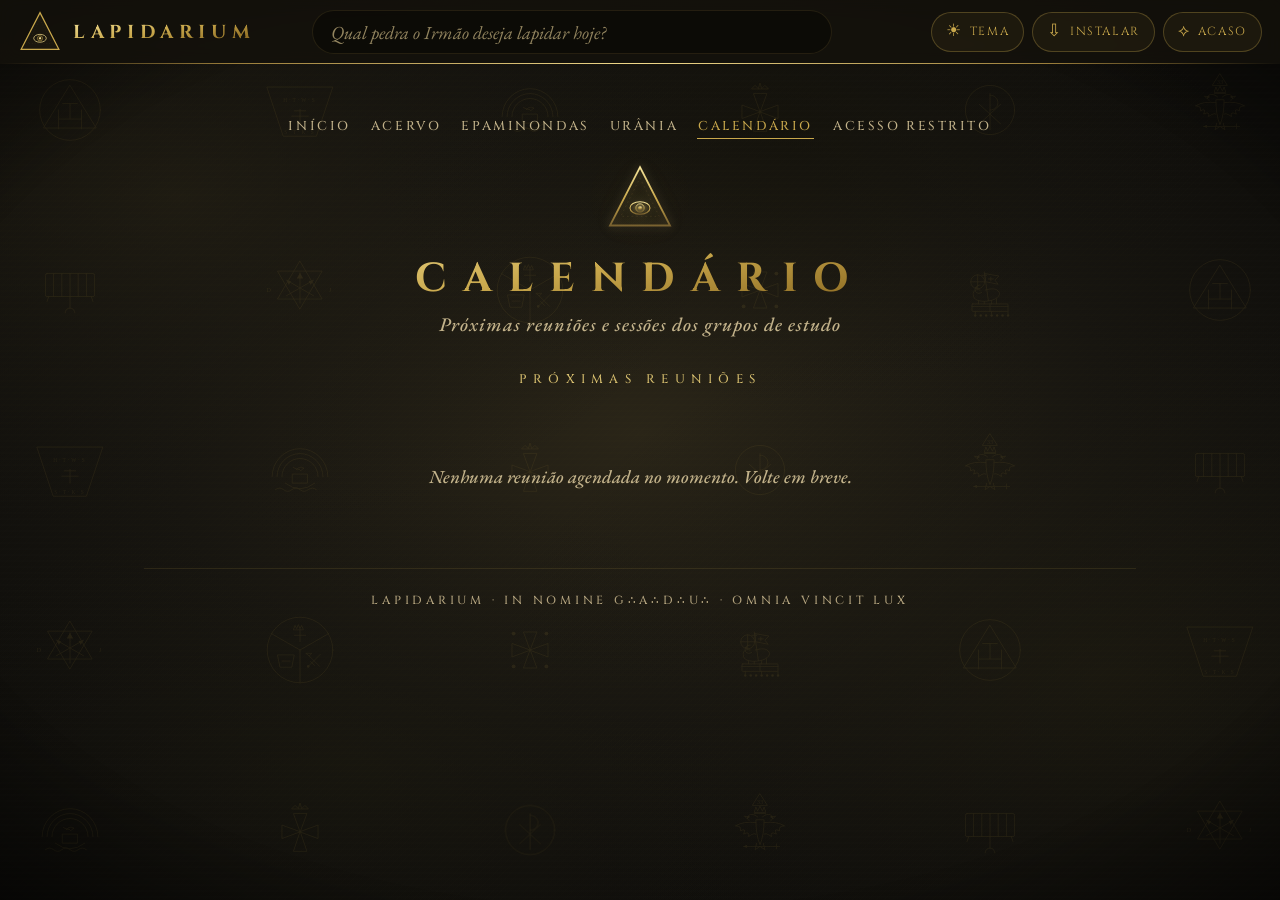
<file: calendar.html>
<!DOCTYPE html>
<html lang="pt-BR">
<head>
<meta charset="UTF-8">
<meta name="viewport" content="width=device-width, initial-scale=1.0">
<title>Calendário — Lapidarium</title>
<meta name="description" content="Próximas reuniões e sessões dos grupos de estudo do Lapidarium.">
<link rel="icon" href="data:image/svg+xml,<svg xmlns='http://www.w3.org/2000/svg' viewBox='0 0 84 84'><polygon points='42,8 78,74 6,74' fill='none' stroke='%23c9a84c' stroke-width='4'/><ellipse cx='42' cy='54' rx='12' ry='8' fill='none' stroke='%23c9a84c' stroke-width='2.5'/><circle cx='42' cy='54' r='3' fill='%23c9a84c'/></svg>">
<link rel="manifest" href="manifest.json">
<meta name="theme-color" content="#171510">
<meta property="og:title" content="Calendário — Lapidarium">
<meta property="og:description" content="Próximas reuniões e sessões dos grupos de estudo do Lapidarium.">
<meta property="og:type" content="website">
<meta property="og:url" content="https://viaveritasvita.github.io/lapidarium/calendar.html">
<meta property="og:image" content="https://viaveritasvita.github.io/lapidarium/og-image.png?v=2">
<meta property="og:image:width" content="1200">
<meta property="og:image:height" content="630">
<meta name="twitter:card" content="summary_large_image">
<meta name="twitter:title" content="Calendário — Lapidarium">
<meta name="twitter:description" content="Próximas reuniões e sessões dos grupos de estudo do Lapidarium.">
<meta name="twitter:image" content="https://viaveritasvita.github.io/lapidarium/og-image.png?v=2">
<link rel="apple-touch-icon" href="icon-192.png">
<link rel="stylesheet" href="lapidarium.css">
<link rel="stylesheet" href="app.css">
<style>
  .cal-list{display:flex;flex-direction:column;gap:10px;max-width:740px;margin:0 auto 42px}
  .cal-item{display:flex;align-items:center;gap:16px;border:1px solid var(--border);padding:14px 18px;background:var(--panel);transition:border-color .3s}
  .cal-item:hover{border-color:var(--border-h)}
  .cal-date{text-align:center;min-width:52px;border-right:1px solid var(--border);padding-right:15px}
  .cal-day{font-family:'Cinzel',serif;font-size:1.6rem;font-weight:700;color:var(--gold);line-height:1;display:block}
  .cal-month{font-family:'Cinzel',serif;font-size:.62rem;letter-spacing:.2em;color:var(--text-d);text-transform:uppercase;display:block;margin-top:3px}
  .cal-info{flex:1}
  .cal-evt{font-family:'Cinzel',serif;font-size:.95rem;color:var(--text);letter-spacing:.03em;margin-bottom:2px}
  .cal-sub{font-size:.9rem;color:var(--text-d);font-style:italic}
  .cal-tag{font-family:'Cinzel',serif;font-size:.6rem;letter-spacing:.12em;padding:3px 8px;border:1px solid;text-transform:uppercase;white-space:nowrap}
  .t-ep{border-color:rgba(184,115,51,.4);color:var(--copper-l)}
  .t-ur{border-color:rgba(74,127,168,.4);color:var(--blue-l)}
  .cal-acts{display:flex;flex-direction:column;gap:6px}
  .cal-btn{font-family:'Cinzel',serif;font-size:.6rem;letter-spacing:.1em;text-transform:uppercase;text-decoration:none;padding:7px 12px;border:1px solid var(--border-h);color:var(--gold);white-space:nowrap;transition:.25s;text-align:center}
  .cal-btn:hover{border-color:var(--gold);background:rgba(201,168,76,.1)}
  @media(max-width:520px){.cal-item{flex-wrap:wrap}.cal-info{flex-basis:60%}}
</style>
</head>
<body>
<!-- ══ BARRA SUPERIOR (global, sticky — mesma em todas as páginas) ══ -->
<div class="topbar" id="lapiTopbar"></div><!-- montada pelo ui.js (fonte única) -->
<script src="fundo.js"></script>
<div class="wrap">
<header>
  <nav class="topnav"><a href="index.html">Início</a><a href="buscar.html">Acervo</a><a href="epaminondas.html">Epaminondas</a><a href="urania.html">Urânia</a><a href="calendar.html" class="atual">Calendário</a><a href="publicar.html">Acesso Restrito</a></nav>
  <div class="delta-wrap" id="deltaWrap">
    <div class="delta-halo"></div>
    <svg class="delta-rays" viewBox="0 0 120 120" style="position:absolute;inset:-18px;width:calc(100% + 36px);height:calc(100% + 36px)">
      <g transform="translate(60,60)" stroke="rgba(240,217,138,0.35)" stroke-width="0.8">
        <line x1="0" y1="-52" x2="0" y2="-44"/><line x1="0" y1="44" x2="0" y2="52"/><line x1="-52" y1="0" x2="-44" y2="0"/><line x1="44" y1="0" x2="52" y2="0"/>
        <line x1="-37" y1="-37" x2="-31" y2="-31"/><line x1="31" y1="-31" x2="37" y2="-37"/><line x1="-37" y1="37" x2="-31" y2="31"/><line x1="31" y1="31" x2="37" y2="37"/>
      </g>
    </svg>
    <div class="delta-svg-wrap">
      <svg viewBox="0 0 84 84" fill="none" style="width:100%;height:100%">
        <defs>
          <linearGradient id="dg" x1="0" y1="0" x2="0" y2="1"><stop offset="0%" stop-color="#f5e49a"/><stop offset="55%" stop-color="#c9a84c"/><stop offset="100%" stop-color="#7a6230"/></linearGradient>
          <radialGradient id="eyeRg" cx="50%" cy="50%" r="50%"><stop offset="0%" stop-color="rgba(240,217,138,0.28)"/><stop offset="100%" stop-color="rgba(201,168,76,0)"/></radialGradient>
        </defs>
        <polygon points="42,5 78,75 6,75" stroke="url(#dg)" stroke-width="2.2" fill="rgba(201,168,76,0.035)"/>
        <polygon points="42,18 65,64 19,64" stroke="#c9a84c" stroke-width=".5" stroke-dasharray="2,3.5" fill="none" opacity=".25"/>
        <ellipse id="eyeGlow" cx="42" cy="54" rx="13" ry="8.5" fill="url(#eyeRg)"/>
        <ellipse id="eyeOutline" cx="42" cy="54" rx="12" ry="7.5" stroke="url(#dg)" stroke-width="1.3" fill="none"/>
        <circle id="iris" cx="42" cy="54" r="5" fill="rgba(201,168,76,0.1)" stroke="url(#dg)" stroke-width="1"/>
        <circle id="pupil" cx="42" cy="54" r="2.2" fill="url(#dg)" opacity=".92"/>
        <circle id="spec" cx="43.2" cy="52.8" r=".7" fill="rgba(255,248,220,0.8)"/>
      </svg>
    </div>
  </div>
  <h1 class="site-name" style="font-size:clamp(1.4rem,4vw,2.2rem);letter-spacing:.4em">CALENDÁRIO</h1>
  <p class="page-tagline">Próximas reuniões e sessões dos grupos de estudo</p>
</header>
<p class="sec-label">Próximas Reuniões</p>
<main id="lista"><p class="vazio">Carregando o calendário…</p></main>
<footer><p>Lapidarium · In Nomine G∴A∴D∴U∴ · Omnia Vincit Lux</p></footer>
</div>
<script src="config.js"></script>
<script src="ui.js"></script>
<script src="app.js"></script>
<script>
(async () => {
  const lista = document.getElementById('lista');
  const MES=['Jan','Fev','Mar','Abr','Mai','Jun','Jul','Ago','Set','Out','Nov','Dez'];
  const pad=n=>String(n).padStart(2,'0');
  let evts = await lapiFetch('reuniao','&futuras=1');
  if (!evts || !evts.length){ lista.innerHTML = "<p class='vazio'>Nenhuma reunião agendada no momento. Volte em breve.</p>"; return; }
  evts = evts.map(e=>({data:lapiData(e.data),hora:lapiHora(e.hora)||'20:00',grupo:e.grupo||'',tema:e.tema||'Sessão',descricao:e.descricao||'',link:e.link||''}))
    .sort((a,b)=>a.data.localeCompare(b.data));
  lista.innerHTML = '<div class="cal-list">' + evts.map(e=>{
    const pp=e.data.split('-'), Y=pp[0],M=pp[1],D=pp[2]; const hh=e.hora.split(':'),h=hh[0],mi=hh[1];
    const iniS=`${Y}${M}${D}T${pad(h)}${pad(mi)}00`;
    const fim=new Date(Date.UTC(+Y,+M-1,+D,+h,+mi)); fim.setUTCMinutes(fim.getUTCMinutes()+90);
    const fimS=`${fim.getUTCFullYear()}${pad(fim.getUTCMonth()+1)}${pad(fim.getUTCDate())}T${pad(fim.getUTCHours())}${pad(fim.getUTCMinutes())}00`;
    const gcal=`https://calendar.google.com/calendar/render?action=TEMPLATE&text=${encodeURIComponent(e.grupo+' — '+e.tema)}&dates=${iniS}/${fimS}&details=${encodeURIComponent((e.descricao||'')+'\n\nLapidarium')}&ctz=America/Boa_Vista`;
    const tag=(e.grupo||'').toLowerCase().indexOf('pamin')>=0?'t-ep':'t-ur';
    const tl=(e.grupo||'').replace('Grupo de Estudos ','').replace('EpaminondasOnline','Epaminondas');
    return `<div class="cal-item">
      <div class="cal-date"><span class="cal-day">${D}</span><span class="cal-month">${MES[(+M)-1]}</span></div>
      <div class="cal-info"><p class="cal-evt">${e.grupo}</p><p class="cal-sub">${e.tema} · ${e.hora}</p></div>
      <span class="cal-tag ${tag}">${tl}</span>
      <div class="cal-acts"><a class="cal-btn" href="${gcal}" target="_blank">+ Agenda</a>${e.link?`<a class="cal-btn" href="${e.link}" target="_blank">Assistir</a>`:''}</div>
    </div>`;
  }).join('') + '</div>';
})();
</script>
</body>
</html>
</file>
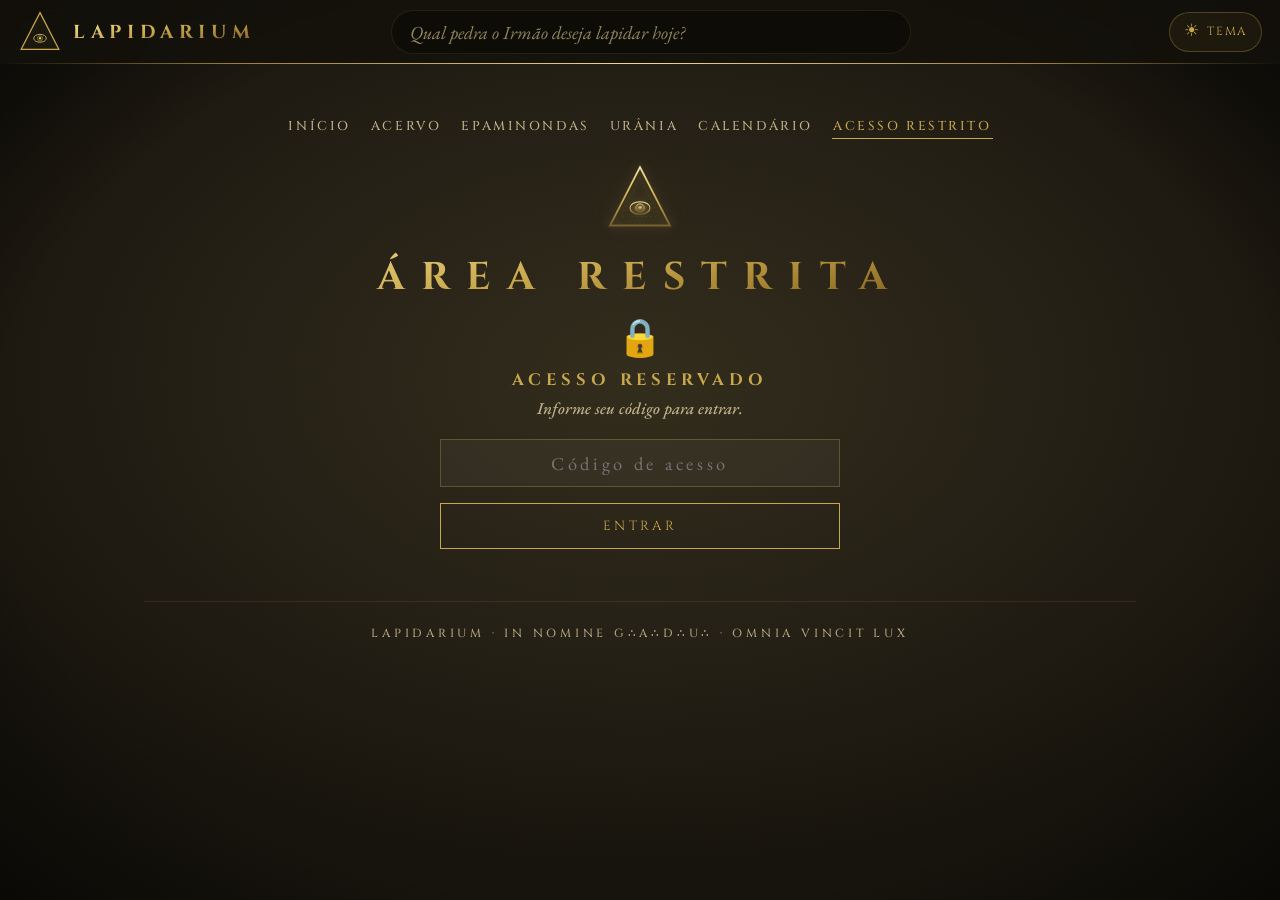
<file: publicar.html>
<!DOCTYPE html>
<html lang="pt-BR">
<head>
<meta charset="UTF-8">
<meta name="viewport" content="width=device-width, initial-scale=1.0">
<title>Área Restrita — Lapidarium</title>
<meta name="robots" content="noindex, nofollow">
<link rel="icon" href="data:image/svg+xml,<svg xmlns='http://www.w3.org/2000/svg' viewBox='0 0 84 84'><polygon points='42,8 78,74 6,74' fill='none' stroke='%23c9a84c' stroke-width='4'/><ellipse cx='42' cy='54' rx='12' ry='8' fill='none' stroke='%23c9a84c' stroke-width='2.5'/><circle cx='42' cy='54' r='3' fill='%23c9a84c'/></svg>">
<link rel="manifest" href="manifest.json">
<meta name="theme-color" content="#171510">
<meta property="og:title" content="Área Restrita — Lapidarium">
<meta property="og:description" content="Painel de cadastro do acervo — acesso restrito.">
<meta property="og:type" content="website">
<meta property="og:url" content="https://viaveritasvita.github.io/lapidarium/publicar.html">
<meta property="og:image" content="https://viaveritasvita.github.io/lapidarium/og-image.png?v=2">
<meta property="og:image:width" content="1200">
<meta property="og:image:height" content="630">
<meta name="twitter:card" content="summary_large_image">
<meta name="twitter:title" content="Área Restrita — Lapidarium">
<meta name="twitter:description" content="Painel de cadastro do acervo — acesso restrito.">
<meta name="twitter:image" content="https://viaveritasvita.github.io/lapidarium/og-image.png?v=2">
<link rel="apple-touch-icon" href="icon-192.png">
<link rel="stylesheet" href="lapidarium.css">
<link rel="stylesheet" href="app.css">
<style>
  .pmode{display:flex;gap:8px;justify-content:center;margin:14px 0}
  .pm{font-family:'Cinzel',serif;font-size:.62rem;letter-spacing:.16em;text-transform:uppercase;color:var(--text-d);background:transparent;border:1px solid var(--border);padding:8px 18px;cursor:pointer;transition:all .25s}
  .pm:hover{color:var(--text);border-color:var(--border-h)}
  .pm.ativa{color:var(--s1);background:var(--gold);border-color:var(--gold);font-weight:600}
  form{max-width:640px;margin:6px auto 0}
  label{display:block;margin:15px 0 5px;color:var(--gold);font-size:.62rem;letter-spacing:.14em;font-family:'Cinzel',serif;text-transform:uppercase}
  input,textarea,select{width:100%;padding:11px 14px;font-size:1rem;font-family:'EB Garamond',serif;background:rgba(255,255,255,.04);border:1px solid var(--border);color:var(--text);outline:none;transition:border-color .3s}
  input:focus,textarea:focus,select:focus{border-color:var(--border-h)}
  textarea{min-height:84px;resize:vertical}
  .linha{display:grid;grid-template-columns:1fr 1fr;gap:14px}
  @media(max-width:560px){.linha{grid-template-columns:1fr}}
  .previa{display:none;margin-top:12px;border:1px solid var(--border);overflow:hidden}
  .previa img{width:100%;display:block;filter:brightness(.85)}
  .nota{color:var(--text-d);font-size:.82rem;margin-top:4px;font-style:italic}
  button[type=submit]{margin-top:26px;width:100%;padding:14px;font-size:.8rem;letter-spacing:.25em;font-family:'Cinzel',serif;background:transparent;border:1px solid var(--gold);color:var(--gold);cursor:pointer;transition:.25s;text-transform:uppercase}
  button[type=submit]:hover{background:var(--gold);color:var(--s1)}
  button[disabled]{opacity:.4;cursor:wait}
  #aviso{margin-top:18px;padding:14px 16px;display:none;font-size:1rem;border:1px solid}
  #aviso.ok{display:block;border-color:#7ba05b;color:#9ec27a;background:rgba(123,160,91,.08)}
  #aviso.erro{display:block;border-color:#c86b4b;color:#d68a6a;background:rgba(200,107,75,.08)}
  .acoes{display:flex;flex-wrap:wrap;gap:10px;margin-top:14px}
  .acao{font-family:'Cinzel',serif;font-size:.6rem;letter-spacing:.12em;text-transform:uppercase;text-decoration:none;padding:9px 16px;border:1px solid var(--border-h);color:var(--gold);cursor:pointer;background:transparent;transition:.25s}
  .acao:hover{background:rgba(201,168,76,.12);border-color:var(--gold)}
  .oculto{display:none}
  /* portão de acesso */
  #gate{max-width:400px;margin:10px auto 0;text-align:center}
  #gate .cadeado{font-size:2rem;color:var(--gold-d);margin-bottom:8px}
  #gate h2{font-family:'Cinzel',serif;font-size:.9rem;letter-spacing:.3em;color:var(--gold);text-transform:uppercase;margin-bottom:6px}
  #gate p{color:var(--text-d);font-style:italic;font-size:.9rem;margin-bottom:20px}
  #gate input{text-align:center;letter-spacing:.2em}
  #gate button{margin-top:16px;width:100%;padding:13px;font-size:.72rem;letter-spacing:.25em;font-family:'Cinzel',serif;background:transparent;border:1px solid var(--gold);color:var(--gold);cursor:pointer;transition:.25s;text-transform:uppercase}
  #gate button:hover{background:var(--gold);color:var(--s1)}
  #gate-erro{color:#d68a6a;font-size:.85rem;margin-top:10px;min-height:18px}
</style>
</head>
<body>
<!-- ══ BARRA SUPERIOR (versão mínima do painel) ══ -->
<div class="topbar" id="lapiTopbar" data-enxuto="1"></div><!-- montada pelo ui.js (fonte única) -->
<div class="wrap">
<header>
  <nav class="topnav"><a href="index.html">Início</a><a href="buscar.html">Acervo</a><a href="epaminondas.html">Epaminondas</a><a href="urania.html">Urânia</a><a href="calendar.html">Calendário</a><a href="publicar.html" class="atual">Acesso Restrito</a></nav>
  <div class="delta-wrap" id="deltaWrap">
    <div class="delta-halo"></div>
    <svg class="delta-rays" viewBox="0 0 120 120" style="position:absolute;inset:-18px;width:calc(100% + 36px);height:calc(100% + 36px)">
      <g transform="translate(60,60)" stroke="rgba(240,217,138,0.35)" stroke-width="0.8">
        <line x1="0" y1="-52" x2="0" y2="-44"/><line x1="0" y1="44" x2="0" y2="52"/><line x1="-52" y1="0" x2="-44" y2="0"/><line x1="44" y1="0" x2="52" y2="0"/>
        <line x1="-37" y1="-37" x2="-31" y2="-31"/><line x1="31" y1="-31" x2="37" y2="-37"/><line x1="-37" y1="37" x2="-31" y2="31"/><line x1="31" y1="31" x2="37" y2="37"/>
      </g>
    </svg>
    <div class="delta-svg-wrap">
      <svg viewBox="0 0 84 84" fill="none" style="width:100%;height:100%">
        <defs>
          <linearGradient id="dg" x1="0" y1="0" x2="0" y2="1"><stop offset="0%" stop-color="#f5e49a"/><stop offset="55%" stop-color="#c9a84c"/><stop offset="100%" stop-color="#7a6230"/></linearGradient>
          <radialGradient id="eyeRg" cx="50%" cy="50%" r="50%"><stop offset="0%" stop-color="rgba(240,217,138,0.28)"/><stop offset="100%" stop-color="rgba(201,168,76,0)"/></radialGradient>
        </defs>
        <polygon points="42,5 78,75 6,75" stroke="url(#dg)" stroke-width="2.2" fill="rgba(201,168,76,0.035)"/>
        <polygon points="42,18 65,64 19,64" stroke="#c9a84c" stroke-width=".5" stroke-dasharray="2,3.5" fill="none" opacity=".25"/>
        <ellipse id="eyeGlow" cx="42" cy="54" rx="13" ry="8.5" fill="url(#eyeRg)"/>
        <ellipse id="eyeOutline" cx="42" cy="54" rx="12" ry="7.5" stroke="url(#dg)" stroke-width="1.3" fill="none"/>
        <circle id="iris" cx="42" cy="54" r="5" fill="rgba(201,168,76,0.1)" stroke="url(#dg)" stroke-width="1"/>
        <circle id="pupil" cx="42" cy="54" r="2.2" fill="url(#dg)" opacity=".92"/>
        <circle id="spec" cx="43.2" cy="52.8" r=".7" fill="rgba(255,248,220,0.8)"/>
      </svg>
    </div>
  </div>
  <h1 class="site-name" style="font-size:clamp(1.4rem,4vw,2.1rem);letter-spacing:.42em">ÁREA RESTRITA</h1>
</header>

<!-- ===== PORTÃO DE ACESSO ===== -->
<div id="gate">
  <div class="cadeado">&#128274;</div>
  <h2>Acesso reservado</h2>
  <p>Informe seu código para entrar.</p>
  <input id="codigo-acesso" type="password" autocomplete="off" placeholder="Código de acesso" autofocus>
  <button type="button" id="btn-entrar">Entrar</button>
  <div id="gate-erro"></div>
</div>

<!-- ===== PAINEL (revelado após o portão) ===== -->
<div id="painel" class="oculto">
<div class="pmode">
  <button class="pm ativa" data-m="video">Publicar Vídeo</button>
  <button class="pm" data-m="reuniao">Próxima Reunião</button>
  <button class="pm" data-m="editar">Editar Vídeo</button>
</div>
<form id="formulario">
  <div id="bloco-video">
    <label>Link (YouTube)</label>
    <input id="url" type="url" placeholder="https://www.youtube.com/watch?v=...">
    <div class="previa" id="previa"><img id="previa-img" alt=""></div>
    <div id="sugestao" class="oculto" style="margin-top:10px;border:1px solid var(--border-h);padding:11px 13px;font-size:.92rem;background:rgba(201,168,76,.04)"></div>
    <label>Título</label>
    <input id="titulo" placeholder="Título do trabalho">
    <label>Descrição</label>
    <textarea id="descricao" placeholder="Do que trata? Quanto mais rica a descrição, melhor a busca encontra."></textarea>
    <p class="nota">Cite o tema central, símbolos e a que grau/rito se refere.</p>
    <div class="linha">
      <div><label>Palestrante / Autor</label><input id="autor" placeholder="Ir∴ Nome"></div>
      <div><label>Data da apresentação</label><input id="data" type="date"></div>
    </div>
    <div class="linha">
      <div><label>Grupo</label>
        <select id="origem">
          <option value="EpaminondasOnline">EpaminondasOnline</option>
          <option value="Grupo de Estudos Urânia">Grupo de Estudos Urânia</option>
          <option value="outro">Outro…</option>
        </select>
        <input id="origem-outro" class="oculto" style="margin-top:8px" placeholder="Nome do grupo">
      </div>
      <div><label>Rito (opcional)</label><input id="rito" placeholder="REAA, Emulação…"></div>
    </div>
    <div class="linha">
      <div><label>Grau / Ordem (opcional)</label><input id="grau" placeholder="Aprendiz, Arco Real…"></div>
      <div><label>Tags</label><input id="tags" placeholder="simbolismo; história; hiram"></div>
    </div>
    <label>Perguntas de aprofundamento (opcional)</label>
    <textarea id="perguntas" placeholder="3 a 5 perguntas que este trabalho responde ou provoca."></textarea>
    <label>Materiais (opcional)</label>
    <p class="nota">Preâmbulo, apresentação, anexos. <b>Escolha o arquivo</b> que ele sobe sozinho para o Drive e fica ligado ao vídeo — não precisa configurar nada. (Ou cole um link, se preferir.)</p>
    <div id="materiais"></div>
    <button type="button" class="acao" style="margin-top:8px" onclick="addMaterial()">+ Adicionar material</button>
  </div>
  <div id="bloco-reuniao" class="oculto">
    <div class="linha">
      <div><label>Grupo</label>
        <select id="r-grupo">
          <option value="EpaminondasOnline">EpaminondasOnline</option>
          <option value="Grupo de Estudos Urânia">Grupo de Estudos Urânia</option>
        </select>
      </div>
      <div><label>Data</label><input id="r-data" type="date"></div>
    </div>
    <div class="linha">
      <div><label>Hora</label><input id="r-hora" type="time" value="20:00"></div>
      <div><label>Link (opcional)</label><input id="r-link" type="url" placeholder="YouTube ao vivo / Meet"></div>
    </div>
    <label>Tema da reunião</label>
    <input id="r-tema" placeholder="Ex: A Corda de 81 Nós — Ir∴ Sérgio">
    <label>Descrição (opcional)</label>
    <textarea id="r-descricao" placeholder="Detalhes da sessão."></textarea>
    <p class="nota">A próxima reunião cadastrada aqui alimenta a agenda da home. Para corrigir, cadastre de novo com a data certa.</p>
  </div>
  <div id="bloco-editar" class="oculto">
    <label>Buscar vídeo para editar</label>
    <input id="edit-busca" type="search" placeholder="Título ou palestrante…" autocomplete="off" oninput="renderListaEdicao()">
    <div id="edit-lista" style="margin-top:10px;max-height:300px;overflow:auto"></div>
  </div>
  <button type="submit" id="botao">LANÇAR NO ACERVO</button>
  <div id="aviso"></div>
  <div class="acoes" id="acoes"></div>
</form>
</div>

<footer><p>Lapidarium · In Nomine G∴A∴D∴U∴ · Omnia Vincit Lux</p></footer>
</div>

<script src="config.js"></script>
<script src="ui.js"></script>
<script src="app.js"></script>
<script>
const CONFIG = window.LAPIDARIUM_CONFIG || { API_URL: "COLE_AQUI_A_URL_DO_APPS_SCRIPT", SITE_URL: "https://viaveritasvita.github.io/lapidarium/" };
const $ = (id) => document.getElementById(id);
let modo = "video";
let codigoAtivo = "";
let editandoId = null, _videosEdit = [];

// ===== PORTÃO =====
function entrar(){
  const c = $("codigo-acesso").value.trim();
  if (!c){ $("gate-erro").textContent = "Digite seu código."; return; }
  codigoAtivo = c;
  try { localStorage.setItem("lapidarium_codigo", c); } catch(e){}
  $("gate").classList.add("oculto");
  $("painel").classList.remove("oculto");
}
$("btn-entrar").addEventListener("click", entrar);
$("codigo-acesso").addEventListener("keydown", e => { if (e.key === "Enter") entrar(); });
try { $("codigo-acesso").value = localStorage.getItem("lapidarium_codigo") || ""; } catch(e){}
try { if($("data") && !$("data").value) $("data").value = new Date().toISOString().slice(0,10); } catch(e){}

// ===== MODO =====
document.querySelectorAll(".pm").forEach(b => b.onclick = () => {
  document.querySelectorAll(".pm").forEach(x=>x.classList.remove("ativa"));
  b.classList.add("ativa"); modo = b.dataset.m; editandoId = null;
  $("bloco-editar").classList.toggle("oculto", modo!=="editar");
  $("bloco-video").classList.toggle("oculto", modo!=="video");
  $("bloco-reuniao").classList.toggle("oculto", modo!=="reuniao");
  $("botao").style.display = (modo==="editar") ? "none" : "block";
  $("botao").textContent = modo==="video" ? "LANÇAR NO ACERVO" : (modo==="reuniao" ? "SALVAR PRÓXIMA REUNIÃO" : "SALVAR ALTERAÇÕES");
  $("aviso").className=""; $("acoes").innerHTML="";
  if(modo==="editar") carregarListaEdicao();
});

async function carregarListaEdicao(){
  $("edit-lista").innerHTML='<p class="nota">Carregando acervo…</p>';
  _videosEdit = await lapiFetch("video") || [];
  renderListaEdicao();
}
function renderListaEdicao(){
  const q=($("edit-busca").value||"").toLowerCase();
  const arr=_videosEdit.filter(v=> (((v.titulo||"")+" "+(v.autor||v.palestrante||"")).toLowerCase().indexOf(q)>=0))
    .sort((a,b)=>(""+(b.data||"")).localeCompare(""+(a.data||""))).slice(0,50);
  $("edit-lista").innerHTML = arr.length ? arr.map(v=>
    '<div class="edit-item" onclick="selecionarEdicao(\''+(v.id||"")+'\')" style="padding:9px 11px;border:1px solid var(--border);margin-bottom:6px;cursor:pointer">'
    +'<b style="color:var(--text)">'+(v.titulo||"(sem título)")+'</b><br><span style="color:var(--text-d);font-size:.85rem">'+[(v.origem||"").replace("Grupo de Estudos ",""),v.autor||v.palestrante||"",lapiData(v.data)].filter(Boolean).join(" · ")+'</span></div>'
  ).join("") : '<p class="nota">Nenhum vídeo encontrado.</p>';
}
function selecionarEdicao(id){
  const v=_videosEdit.find(x=>(x.id||"")===id); if(!v) return;
  editandoId=id;
  $("url").value=v.url||""; $("titulo").value=v.titulo||""; $("descricao").value=v.descricao||"";
  $("autor").value=v.autor||v.palestrante||""; $("data").value=lapiData(v.data)||"";
  const og=v.origem||""; if(og==="EpaminondasOnline"||og==="Grupo de Estudos Urânia") $("origem").value=og;
  $("rito").value=v.rito||""; $("grau").value=v.grau||"";
  $("tags").value=Array.isArray(v.tags)?v.tags.join("; "):(v.tags||"");
  $("perguntas").value=v.perguntas_aprofundamento||"";
  $("materiais").innerHTML="";
  (""+(v.anexos||"")).split(" ;; ").map(x=>x.trim()).filter(Boolean).forEach(x=>{const pp=x.split("|"); addMaterial((pp[0]||"").trim(),(pp[1]||"").trim());});
  $("bloco-editar").classList.add("oculto");
  $("bloco-video").classList.remove("oculto");
  $("botao").style.display="block"; $("botao").textContent="SALVAR ALTERAÇÕES";
  $("aviso").className=""; $("acoes").innerHTML=""; window.scrollTo(0,0);
}

// ===== AUTO-PREENCHER (oEmbed) =====
let _tBusca;
$("url").addEventListener("input", () => {
  const m = $("url").value.match(/(?:youtu\.be\/|v=|\/embed\/|\/live\/|shorts\/)([A-Za-z0-9_-]{11})/);
  if (m){ $("previa-img").src="https://img.youtube.com/vi/"+m[1]+"/hqdefault.jpg"; $("previa").style.display="block"; }
  else { $("previa").style.display="none"; }
  clearTimeout(_tBusca); _tBusca = setTimeout(() => buscarDados(m), 500);
});
async function buscarDados(m){
  const sug = $("sugestao");
  if (!m){ sug.classList.add("oculto"); return; }
  const vurl = "https://www.youtube.com/watch?v=" + m[1];
  sug.classList.remove("oculto"); sug.innerHTML = '<span style="color:var(--text-d)">Consultando o YouTube…</span>';
  let dados = null;
  try { const r = await fetch("https://noembed.com/embed?url="+encodeURIComponent(vurl)); if (r.ok){ const j = await r.json(); if (j && j.title && !j.error) dados = j; } } catch(e){}
  if ((!dados || !dados.title) && !CONFIG.API_URL.startsWith("COLE_AQUI")){ try { const r = await fetch(CONFIG.API_URL+"?tipo=oembed&url="+encodeURIComponent(vurl)); if (r.ok){ const j = await r.json(); if (j && j.ok && j.title) dados = j; } } catch(e){} }
  if (!dados || !dados.title){ try { const r = await fetch("https://www.youtube.com/oembed?url="+encodeURIComponent(vurl)+"&format=json"); if (r.ok) dados = await r.json(); } catch(e){} }
  if (!dados || !dados.title){ sug.innerHTML = '<span style="color:var(--text-d)">Não consegui puxar automaticamente. Preencha à mão.</span>'; return; }
  sug.dataset.titulo = dados.title; sug.dataset.canal = dados.author_name || "";
  sug.innerHTML = '<b style="color:var(--gold)">Encontrei no YouTube:</b><br>&ldquo;' + dados.title + '&rdquo;'
    + '<br><span style="color:var(--text-d)">Canal: ' + (dados.author_name || "—") + '</span><br>'
    + '<button type="button" class="acao" style="margin-top:9px" onclick="window.__preencher()">Preencher com estes dados</button>';
}
window.__preencher = function(){
  const sug = $("sugestao"); const canal = (sug.dataset.canal || "").toLowerCase();
  if (canal.indexOf("epaminond") >= 0) $("origem").value = "EpaminondasOnline";
  else if (canal.indexOf("urania") >= 0 || canal.indexOf("urânia") >= 0) $("origem").value = "Grupo de Estudos Urânia";
  let t = sug.dataset.titulo || "", autor = "";
  const partes = t.split(/\s[-—]\s/);
  if (partes.length >= 2){ autor = partes[partes.length-1].trim(); t = partes.slice(0,-1).join(" - ").trim(); }
  $("titulo").value = t;
  if (autor && !$("autor").value) $("autor").value = autor;
  sug.innerHTML = '<span style="color:#9ec27a">Campos preenchidos — confira e ajuste.</span>';
  $("titulo").focus();
};
$("origem").addEventListener("change", () => $("origem-outro").classList.toggle("oculto", $("origem").value!=="outro"));

// ===== MATERIAIS =====
function addMaterial(rot,url){
  const div=document.createElement('div');
  div.className='mat-row'; div.style.cssText='display:flex;gap:8px;margin-top:8px;flex-wrap:wrap;align-items:center;border:1px solid var(--border);padding:8px;background:rgba(255,255,255,.02)';
  div.innerHTML='<select class="mat-r" style="flex:0 0 140px"><option>Preâmbulo</option><option>Apresentação</option><option>Anexo</option><option>Prancha</option><option>Outro</option></select>'
    +'<input class="mat-f" type="file" style="flex:1 1 200px">'
    +'<input class="mat-u" type="url" placeholder="ou cole um link" style="flex:1 1 160px">'
    +'<button type="button" class="acao" style="flex:0 0 auto" onclick="this.parentNode.remove()">×</button>';
  $("materiais").appendChild(div);
  if(typeof rot==="string" && rot){ const sel=div.querySelector('.mat-r'); if(![...sel.options].some(o=>o.value===rot)){ const op=document.createElement('option'); op.textContent=rot; sel.appendChild(op); } sel.value=rot; }
  if(url){ div.querySelector('.mat-u').value=url; }
}
function fileToB64(file){ return new Promise((res,rej)=>{ const r=new FileReader(); r.onload=()=>res((r.result+'').split(',')[1]); r.onerror=rej; r.readAsDataURL(file); }); }
async function coletarMateriais(){
  const links=[], uploads=[];
  for(const r of [...document.querySelectorAll('.mat-row')]){
    const rot=r.querySelector('.mat-r').value;
    const f=r.querySelector('.mat-f').files[0];
    const u=(r.querySelector('.mat-u').value||'').trim();
    if(f && f.size>20*1024*1024){ throw new Error('O arquivo "'+f.name+'" passa de 20 MB. Suba no Drive e use o campo "ou cole um link".'); }
    if(f){ uploads.push({rotulo:rot, filename:f.name, mime:f.type||'application/octet-stream', b64:await fileToB64(f)}); }
    else if(u){ links.push(rot+'|'+u); }
  }
  return { links: links.join(' ;; '), uploads };
}

// ===== AGENDA / ENVIO =====
function pad(n){return String(n).padStart(2,'0');}
function linkAgenda(grupo, data, hora, tema, descricao){
  const [Y,M,D] = data.split('-'); let dates;
  if (hora){ const [h,mi]=hora.split(':'); const ini=`${Y}${M}${D}T${pad(h)}${pad(mi)}00`;
    const fim=new Date(Date.UTC(+Y,+M-1,+D,+h,+mi)); fim.setUTCMinutes(fim.getUTCMinutes()+90);
    const f=`${fim.getUTCFullYear()}${pad(fim.getUTCMonth()+1)}${pad(fim.getUTCDate())}T${pad(fim.getUTCHours())}${pad(fim.getUTCMinutes())}00`;
    dates=`${ini}/${f}`;
  } else { const d2=new Date(Date.UTC(+Y,+M-1,+D)); d2.setUTCDate(d2.getUTCDate()+1);
    dates=`${Y}${M}${D}/${d2.getUTCFullYear()}${pad(d2.getUTCMonth()+1)}${pad(d2.getUTCDate())}`; }
  return `https://calendar.google.com/calendar/render?action=TEMPLATE&text=${encodeURIComponent(grupo+' — '+tema)}&dates=${dates}&details=${encodeURIComponent((descricao||'')+'\n\nLapidarium')}&ctz=America/Boa_Vista`;
}
$("formulario").addEventListener("submit", async (ev) => {
  ev.preventDefault();
  const aviso=$("aviso"); aviso.className=""; aviso.textContent=""; $("acoes").innerHTML="";
  $("botao").disabled=true; const rot=$("botao").textContent; $("botao").textContent="LAPIDANDO…";
  let corpo;
  if (modo==="video" || editandoId){
    const origem = $("origem").value==="outro" ? $("origem-outro").value.trim() : $("origem").value;
    corpo = { codigo:codigoAtivo, item:{ tipo:"video", url:$("url").value.trim(), titulo:$("titulo").value.trim(),
      descricao:$("descricao").value.trim(), autor:$("autor").value.trim(), data:$("data").value, origem:origem,
      rito:$("rito").value.trim(), grau:$("grau").value.trim(),
      tags:$("tags").value.split(";").map(s=>s.trim()).filter(Boolean), perguntas_aprofundamento:$("perguntas").value.trim() } };
    const _mat=await coletarMateriais(); corpo.item.anexos=_mat.links; corpo.item.uploads=_mat.uploads; if(_mat.uploads.length) $("botao").textContent="ENVIANDO ARQUIVOS…"; if(editandoId){ corpo.acao="atualizar"; corpo.item.id=editandoId; }
  } else {
    corpo = { codigo:codigoAtivo, item:{ tipo:"reuniao", grupo:$("r-grupo").value, data:$("r-data").value,
      hora:$("r-hora").value, tema:$("r-tema").value.trim(), descricao:$("r-descricao").value.trim(), link:$("r-link").value.trim() } };
  }
  try {
    if (CONFIG.API_URL.startsWith("COLE_AQUI")) throw new Error("Painel ainda não conectado: cole a URL do Apps Script em CONFIG.API_URL.");
    const r = await fetch(CONFIG.API_URL, { method:"POST", body:JSON.stringify(corpo) });
    const resp = await r.json();
    if (!resp.ok) throw new Error(resp.erro || "Falha desconhecida.");
    aviso.className="ok"; aviso.textContent="✓ "+resp.mensagem+" O site atualiza na próxima sincronização.";
    let msg;
    if (modo==="reuniao"){
      const it=corpo.item; const url=linkAgenda(it.grupo,it.data,it.hora,it.tema,it.descricao);
      const dataFmt=it.data.split('-').reverse().join('/');
      msg='*Próxima reunião — '+it.grupo+'*\n'+it.tema+'\n'+dataFmt+(it.hora?' às '+it.hora:'')+(it.link?'\n> '+it.link:'')+'\n\n△ Acervo maçônico no Lapidarium:\n'+CONFIG.SITE_URL;
      window.__msg=msg;
      $("acoes").innerHTML =
        '<a class="acao" href="'+url+'" target="_blank">+ Google Agenda</a>'+
        '<a class="acao" href="https://api.whatsapp.com/send?text='+encodeURIComponent(msg)+'" target="_blank">Compartilhar</a>'+
        '<button class="acao" type="button" onclick="navigator.clipboard&&navigator.clipboard.writeText(window.__msg);this.textContent=\'Copiado\'">Copiar convite</button>';
    } else {
      const v=corpo.item; const link=v.url;
      msg='*'+(v.titulo||'Novo vídeo')+'*'+(v.autor?'\n'+v.autor:'')+'\n\n> Assista:\n'+link+'\n\n△ Todo o acervo maçônico no Lapidarium:\n'+CONFIG.SITE_URL;
      window.__msg=msg;
      $("acoes").innerHTML =
        '<a class="acao" href="https://api.whatsapp.com/send?text='+encodeURIComponent(msg)+'" target="_blank">Compartilhar</a>'+
        '<button class="acao" type="button" onclick="navigator.clipboard&&navigator.clipboard.writeText(window.__msg);this.textContent=\'Copiado\'">Copiar convite</button>';
    }
    $("formulario").reset(); $("previa").style.display="none"; $("sugestao").classList.add("oculto"); $("materiais").innerHTML=""; editandoId=null;
  } catch (erro){ aviso.className="erro"; aviso.textContent="✕ "+erro.message; }
  finally { $("botao").disabled=false; $("botao").textContent=rot; }
});
</script>
</body>
</html>
</file>
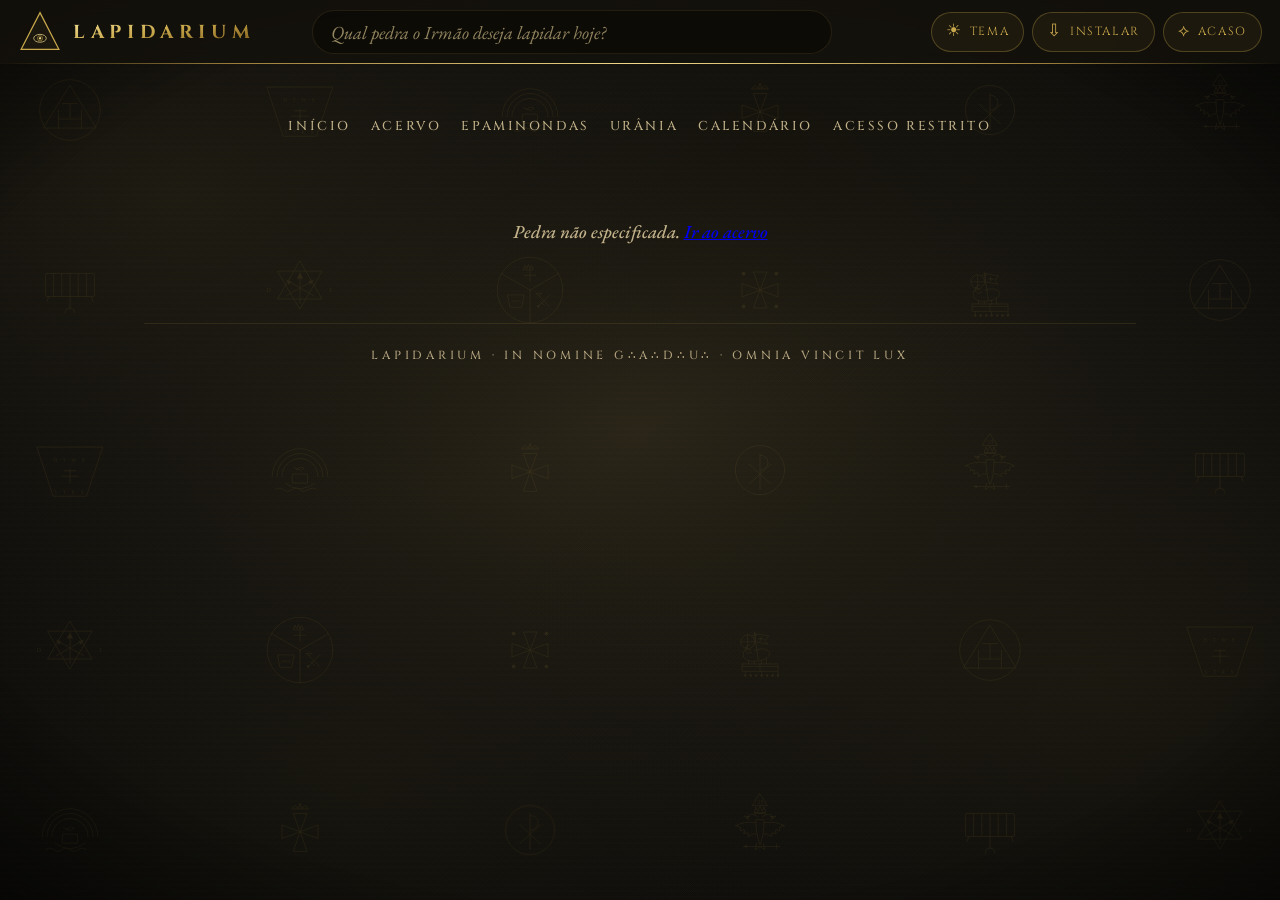
<file: video.html>
<!DOCTYPE html>
<html lang="pt-BR">
<head>
<meta charset="UTF-8">
<meta name="viewport" content="width=device-width, initial-scale=1.0">
<title>Vídeo — Lapidarium</title>
<meta name="description" content="Bancada de estudo do Lapidarium — vídeo, prancha e pedras relacionadas.">
<link rel="icon" href="data:image/svg+xml,<svg xmlns='http://www.w3.org/2000/svg' viewBox='0 0 84 84'><polygon points='42,8 78,74 6,74' fill='none' stroke='%23c9a84c' stroke-width='4'/><ellipse cx='42' cy='54' rx='12' ry='8' fill='none' stroke='%23c9a84c' stroke-width='2.5'/><circle cx='42' cy='54' r='3' fill='%23c9a84c'/></svg>">
<link rel="manifest" href="manifest.json">
<meta name="theme-color" content="#171510">
<meta property="og:title" content="Vídeo — Lapidarium">
<meta property="og:description" content="Bancada de estudo do Lapidarium — vídeo, prancha e pedras relacionadas.">
<meta property="og:type" content="website">
<meta property="og:url" content="https://viaveritasvita.github.io/lapidarium/video.html">
<meta property="og:image" content="https://viaveritasvita.github.io/lapidarium/og-image.png?v=2">
<meta property="og:image:width" content="1200">
<meta property="og:image:height" content="630">
<meta name="twitter:card" content="summary_large_image">
<meta name="twitter:title" content="Vídeo — Lapidarium">
<meta name="twitter:description" content="Bancada de estudo do Lapidarium — vídeo, prancha e pedras relacionadas.">
<meta name="twitter:image" content="https://viaveritasvita.github.io/lapidarium/og-image.png?v=2">
<link rel="apple-touch-icon" href="icon-192.png">
<link rel="stylesheet" href="lapidarium.css">
<link rel="stylesheet" href="app.css">
<style>
  .vwrap{max-width:860px;margin:0 auto}
  .v-player{position:relative;width:100%;aspect-ratio:16/9;background:#000;border:1px solid var(--border);margin-bottom:20px;animation:fu .7s ease both}
  .v-player iframe{position:absolute;inset:0;width:100%;height:100%;border:0}
  .v-title{font-family:'Cinzel',serif;font-size:clamp(1.2rem,3vw,1.7rem);font-weight:600;color:var(--text);letter-spacing:.04em;margin-bottom:8px;line-height:1.3}
  .v-meta{color:var(--gold-d);font-family:'Cinzel',serif;font-size:.72rem;letter-spacing:.1em;text-transform:uppercase;margin-bottom:12px}
  .v-tags{display:flex;flex-wrap:wrap;gap:6px;margin-bottom:16px}
  .v-desc{color:var(--text-d);font-size:1.02rem;line-height:1.6;margin-bottom:8px;white-space:pre-wrap}
  .mat-list{display:flex;flex-direction:column;gap:8px;max-width:520px;margin:0 auto 14px}
  .mat-item{display:flex;align-items:center;gap:12px;border:1px solid var(--border);background:var(--panel);padding:12px 16px;text-decoration:none;color:var(--text);font-family:'Cinzel',serif;font-size:.72rem;letter-spacing:.08em;text-transform:uppercase;transition:border-color .3s,background .3s;cursor:pointer}
  .mat-item:hover{border-color:var(--gold);background:rgba(201,168,76,.06)}
  .mat-ico{color:var(--gold);font-size:1.1rem}
  .v-ytbar{display:flex;align-items:center;gap:14px;flex-wrap:wrap;margin:-6px 0 20px;animation:fu .7s .1s ease both}
  .v-ytbar .pdia-cta{text-decoration:none}
  .v-ytnote{color:var(--gold-l);font-style:italic;font-size:1rem}
</style>
</head>
<body>
<!-- ══ BARRA SUPERIOR (global, sticky — mesma em todas as páginas) ══ -->
<div class="topbar" id="lapiTopbar"></div><!-- montada pelo ui.js (fonte única) -->
<script src="fundo.js"></script>
<div class="wrap">
<header>
  <nav class="topnav"><a href="index.html">Início</a><a href="buscar.html">Acervo</a><a href="epaminondas.html">Epaminondas</a><a href="urania.html">Urânia</a><a href="calendar.html">Calendário</a><a href="publicar.html">Acesso Restrito</a></nav>
</header>
<div class="vwrap"><main id="video-box"><p class="vazio">Preparando a bancada…</p></main></div>
<footer><p>Lapidarium · In Nomine G∴A∴D∴U∴ · Omnia Vincit Lux</p></footer>
</div>
<script src="config.js"></script>
<script src="ui.js"></script>
<script src="app.js"></script>
<script>
(async () => {
  const box = document.getElementById('video-box');
  const esc = LapidariumApp.esc;
  const vid = new URLSearchParams(location.search).get('v') || new URLSearchParams(location.search).get('id');
  if (!vid) { box.innerHTML = "<p class='vazio'>Pedra não especificada. <a href='buscar.html'>Ir ao acervo</a></p>"; return; }

  const itens = await LapidariumApp.acervo();   // API viva → fallback JSON (mesma fonte das outras páginas)
  const v = itens.find(x => LapidariumApp.chave(x) === vid || x.youtube_id === vid);
  if (!v) { box.innerHTML = "<p class='vazio'>Pedra não encontrada no acervo. <a href='buscar.html'>Voltar ao acervo</a></p>"; return; }
  const k = LapidariumApp.chave(v);
  const yid = v.youtube_id || '';
  document.title = (v.titulo || 'Vídeo') + ' — Lapidarium';

  // marca como lapidada ao abrir a bancada + registra "continuar de onde parou"
  LapidariumApp.marcarLapidada(k);
  LapidariumApp.registrarUltima(v);

  // ── anexos: aceita 'anexo' (JSON: url pura) e 'anexos' (API: "rótulo|url ;; …") ──
  function anexosDe(item) {
    const raw = item.anexo || item.anexos || '';
    if (!raw) return [];
    return ('' + raw).split(' ;; ').map(s => s.trim()).filter(Boolean).map(s => {
      if (s.indexOf('|') >= 0) { const p = s.split('|'); return { r: (p[0] || 'Prancha PDF').trim(), u: (p[1] || '').trim() }; }
      return { r: 'Prancha PDF', u: s };
    }).filter(m => m.u);
  }
  function drivePreview(u) {
    const m = ('' + u).match(/drive\.google\.com\/file\/d\/([^\/]+)/);
    return m ? ('https://drive.google.com/file/d/' + m[1] + '/preview') : '';
  }
  const mats = anexosDe(v);
  const preview = mats.length ? drivePreview(mats[0].u) : '';

  // ── player (ou a prancha como peça principal, se não houver vídeo) ──
  let principal = '';
  if (yid) {
    principal = '<div class="v-player"><iframe id="ytp" src="https://www.youtube.com/embed/' + esc(yid) + '?enablejsapi=1" title="' + esc(v.titulo || '') + '" allow="accelerometer; autoplay; clipboard-write; encrypted-media; gyroscope; picture-in-picture" allowfullscreen loading="lazy"></iframe></div>';
  } else if (preview) {
    principal = '<div class="v-prancha"><iframe src="' + esc(preview) + '" title="' + esc(v.titulo || 'Prancha') + '" loading="lazy" allow="autoplay"></iframe></div>';
  }

  // ── materiais (lista + leitura embutida quando for vídeo com prancha) ──
  let matsHtml = '';
  if (mats.length) {
    matsHtml = '<p class="sec-label">Prancha &amp; Materiais</p><div class="mat-list">'
      + mats.map(m => '<a class="mat-item" href="' + esc(m.u) + '" target="_blank" rel="noopener"><span class="mat-ico">▤</span>' + esc(m.r) + '</a>').join('')
      + '</div>';
    if (yid && preview) {
      matsHtml += '<div class="v-prancha" id="prancha-emb" hidden><iframe data-src="' + esc(preview) + '" title="Prancha" loading="lazy"></iframe></div>'
        + '<p style="text-align:center;margin-bottom:20px"><button class="mat-item" style="display:inline-flex" id="lerPrancha"><span class="mat-ico">◫</span>Ler a prancha aqui</button></p>';
    }
  }

  const tagsArr = (v.tags || []).map(t => ('' + t).trim()).filter(Boolean);

  // ── relacionados e próxima pedra ──
  const rel = LapidariumApp.relacionados(v, itens, 7);
  const prox = rel.length ? rel[0] : null;
  const cardRel = (o) => {
    const href = o.youtube_id ? ('video.html?v=' + encodeURIComponent(LapidariumApp.chave(o))) : (o.anexo || '#');
    const th = LapidariumApp.thumbDe(o);
    const badge = (o.origem || '').indexOf('pamin') >= 0 ? 'b-ep' : 'b-ur';
    return '<a class="vc" href="' + esc(href) + '"' + (o.youtube_id ? '' : ' target="_blank" rel="noopener"') + '>'
      + '<div class="vc-thumb">' + (th ? '<img class="vc-img" src="' + esc(th) + '" alt="" loading="lazy">' : '')
      + '<span class="vc-badge ' + badge + '">' + esc((o.origem || '').replace('Grupo de Estudos ', '').replace('EpaminondasOnline', 'Epaminondas')) + '</span></div>'
      + '<div class="vc-body"><p class="vc-title">' + esc(o.titulo || '') + '</p>'
      + '<p class="vc-meta">' + esc([(o.data || '').slice(0, 10).split('-').reverse().join('/'), o.autor].filter(Boolean).join(' · ')) + '</p>'
      + lapiAnexoBtn(o) + LapidariumApp.botoesHtml(o) + '</div></a>';
  };

  // botão de destaque: alguns vídeos têm o embed desativado pelo dono — o YouTube é o caminho garantido
  const ytBar = yid
    ? '<div class="v-ytbar"><a class="pdia-cta" href="https://www.youtube.com/watch?v=' + esc(yid) + '" target="_blank" rel="noopener">▶ Assistir no YouTube</a>'
      + '<span class="v-ytnote" id="ytNote" hidden>Este vídeo só reproduz no YouTube.</span></div>'
    : '';

  box.innerHTML =
    principal
    + ytBar
    + '<h1 class="v-title">' + esc(v.titulo || '') + '</h1>'
    + '<p class="v-meta">' + esc([(v.origem || '').replace('Grupo de Estudos ', ''), v.autor,
        (v.data || '').slice(0, 10).split('-').reverse().join('/'),
        v.tipo === 'prancha' ? 'Prancha' : ''].filter(Boolean).join(' · ')) + '</p>'
    + '<div class="v-acoes">' + LapidariumApp.botoesHtml(v).replace('la-acoes', 'la-acoes v-acoes-in')
    + '<button type="button" class="la-btn" id="btnCompart" title="Copiar o link desta pedra">⎘ Compartilhar</button>'
    + '</div>'
    + (tagsArr.length ? '<div class="v-tags">' + tagsArr.map(t => '<span class="vtag">' + esc(t) + '</span>').join('') + '</div>' : '')
    + (v.descricao ? '<p class="v-desc">' + esc(v.descricao) + '</p>' : '')
    + matsHtml
    + (prox ? '<div class="v-prox"><a class="pdia-cta" href="' + esc(prox.youtube_id ? ('video.html?v=' + encodeURIComponent(LapidariumApp.chave(prox))) : (prox.anexo || '#')) + '">Próxima pedra ▸ ' + esc((prox.titulo || '').slice(0, 60)) + '</a></div>' : '')
    + (rel.length ? '<div class="v-rel"><p class="sec-label">Pedras Relacionadas</p><div class="vgrid reduzida">' + rel.map(cardRel).join('') + '</div></div>' : '');

  LapidariumApp.decorarCards(box);

  // detecção de embed desativado (erros 101/150 da API do YouTube) → mostra o aviso
  if (yid) {
    window.onYouTubeIframeAPIReady = function () {
      try {
        new YT.Player('ytp', { events: { onError: function (ev) {
          const c = ev && ev.data;
          if (c === 101 || c === 150 || c === 100) {
            const n = document.getElementById('ytNote');
            if (n) n.hidden = false;
          }
        } } });
      } catch (e) {}
    };
    const ytApi = document.createElement('script');
    ytApi.src = 'https://www.youtube.com/iframe_api'; ytApi.async = true;
    document.head.appendChild(ytApi);
  }

  // compartilhar: Web Share quando houver, senão copia o link
  const btnC = document.getElementById('btnCompart');
  if (btnC) btnC.addEventListener('click', async () => {
    const url = (window.LAPIDARIUM_CONFIG && LAPIDARIUM_CONFIG.SITE_URL ? LAPIDARIUM_CONFIG.SITE_URL : location.origin + location.pathname.replace(/[^\/]*$/, '')) + 'video.html?v=' + encodeURIComponent(k);
    try {
      if (navigator.share) { await navigator.share({ title: v.titulo || 'Lapidarium', url: url }); return; }
      await navigator.clipboard.writeText(url);
      btnC.textContent = '✓ Link copiado'; setTimeout(() => { btnC.textContent = '⎘ Compartilhar'; }, 1800);
    } catch (e) {}
  });

  // "ler a prancha aqui": só carrega o iframe quando pedirem (embed leve)
  const ler = document.getElementById('lerPrancha');
  if (ler) ler.addEventListener('click', () => {
    const emb = document.getElementById('prancha-emb');
    const ifr = emb.querySelector('iframe');
    if (!ifr.src) ifr.src = ifr.dataset.src;
    emb.hidden = !emb.hidden;
    ler.innerHTML = emb.hidden ? '<span class="mat-ico">◫</span>Ler a prancha aqui' : '<span class="mat-ico">◫</span>Recolher a prancha';
  });
})();
</script>
</body>
</html>
</file>
<file: lapidarium.css>
/* ============================================================
   LAPIDARIUM — Folha de estilo compartilhada (subpáginas)
   Identidade visual da home, em arquivo único reutilizável.
   ============================================================ */
@import url('https://fonts.googleapis.com/css2?family=Cinzel:wght@400;600;700&family=Cinzel+Decorative:wght@700&family=EB+Garamond:ital,wght@0,400;0,500;0,600;1,400;1,500&display=swap');

*,*::before,*::after{box-sizing:border-box;margin:0;padding:0}
html{font-size:115%}
:root{
  --gold:#c9a84c;--gold-l:#f0d98a;--gold-d:#9a7d3a;--gold-vd:#3d3018;
  --copper:#b87333;--copper-l:#d4905a;--blue:#1a3a5c;--blue-l:#4a7fa8;
  --s1:#1d1912;--s2:#242017;--s3:#2b2519;
  --text:#e6d8bc;--text-d:#c2b28a;--text-dd:#6b6250;
  --border:rgba(201,168,76,0.13);--border-h:rgba(201,168,76,0.3);
  --panel:rgba(16,14,9,0.75);
}
body{background:var(--s1);color:var(--text);font-family:'EB Garamond',serif;font-weight:500;min-height:100vh;overflow-x:hidden;position:relative}
/* fundo pedra (CSS puro, leve) */
body::before{content:'';position:fixed;inset:0;z-index:0;pointer-events:none;
  background:
   radial-gradient(ellipse 60% 55% at 50% 42%,#332d1d 0%,#241f15 60%,#17140d 100%),
   radial-gradient(ellipse 38% 38% at 18% 22%,rgba(35,31,20,.7),transparent 70%),
   radial-gradient(ellipse 42% 42% at 82% 78%,rgba(31,28,17,.6),transparent 70%)}
body::after{content:'';position:fixed;inset:0;z-index:0;pointer-events:none;
  background:radial-gradient(ellipse 70% 70% at 50% 50%,transparent 72%,rgba(0,0,0,.55) 100%)}
/* fundo iconográfico injetado pelo fundo.js (mesmo da home) */
body.tem-fundo::before,body.tem-fundo::after{display:none}
body.light .bgbase{fill:#ece3cf!important}
body.light .bgmood{fill:transparent!important}
body.light .bgsyms{opacity:.15}
body.light .bgsyms .s{stroke:#9a7a2e}
body.light .bgsyms .f{fill:#9a7a2e}
.wrap{position:relative;z-index:1;max-width:1040px;margin:0 auto;padding:0 24px 60px}

/* ── DELTA ── */
.delta-wrap{width:70px;height:70px;margin:0 auto 18px;position:relative;cursor:default;display:flex;align-items:center;justify-content:center}
.delta-halo{position:absolute;inset:-14px;border-radius:50%;background:radial-gradient(circle,rgba(201,168,76,0) 35%,rgba(201,168,76,0) 100%);transition:background .7s ease;pointer-events:none}
.delta-rays{position:absolute;inset:-18px;opacity:0;transition:opacity .5s ease;pointer-events:none}
.delta-svg-wrap{position:relative;width:70px;height:70px;transition:transform .5s cubic-bezier(.34,1.4,.64,1)}
@keyframes delta-breathe{0%,100%{filter:drop-shadow(0 0 4px rgba(201,168,76,.3)) drop-shadow(0 0 14px rgba(201,168,76,.08))}50%{filter:drop-shadow(0 0 9px rgba(201,168,76,.5)) drop-shadow(0 0 28px rgba(201,168,76,.15))}}
.delta-svg-wrap{animation:delta-breathe 5s ease-in-out infinite}

/* ── HEADER ── */
header{text-align:center;padding:46px 0 0}
.backlink{display:inline-block;font-family:'Cinzel',serif;font-size:.68rem;letter-spacing:.22em;color:var(--text-d);text-decoration:none;text-transform:uppercase;margin-bottom:26px;transition:color .3s}
.backlink:hover{color:var(--gold)}
.site-name{font-family:'Cinzel',serif;font-size:clamp(1.8rem,5vw,2.8rem);font-weight:700;letter-spacing:.34em;background:linear-gradient(170deg,#f5e49a 0%,var(--gold) 42%,#8a6820 78%,var(--gold-vd) 100%);-webkit-background-clip:text;-webkit-text-fill-color:transparent;background-clip:text;margin-bottom:6px}
@media(max-width:480px){.site-name{font-size:clamp(1.4rem,7.5vw,2.1rem);letter-spacing:.22em}}
.page-tagline{font-style:italic;font-size:clamp(.9rem,2vw,1.05rem);color:var(--text-d);letter-spacing:.05em;margin-bottom:6px}
.site-lema{font-family:'Cinzel',serif;font-size:.62rem;letter-spacing:.5em;color:var(--gold-d);text-transform:uppercase}
.orn{display:flex;align-items:center;justify-content:center;gap:10px;margin:16px auto}
.ol{width:70px;height:1px;background:linear-gradient(90deg,transparent,var(--gold-d))}
.ol.r{background:linear-gradient(90deg,var(--gold-d),transparent)}
.od{width:6px;height:6px;background:var(--gold-d);transform:rotate(45deg);opacity:.8}
.sec-label{font-family:'Cinzel',serif;font-size:.68rem;letter-spacing:.5em;color:#d5bd6e;text-align:center;text-transform:uppercase;margin:34px 0 20px}

/* ── HERO DE GRUPO ── */
.ghero{text-align:center;padding:8px 0 4px}
.ghero-logo{width:112px;height:112px;border-radius:50%;object-fit:cover;border:1px solid var(--border-h);margin:0 auto 16px;display:block;background:var(--panel)}
.ghero-name{font-family:'Cinzel',serif;font-size:clamp(1.5rem,4vw,2.2rem);font-weight:600;letter-spacing:.16em;text-transform:uppercase;margin-bottom:4px}
.ghero-sub{font-style:italic;color:var(--text-d);font-size:1rem;margin-bottom:16px}
.ghero-stats{display:flex;justify-content:center;gap:34px;margin:10px 0 4px}
.gs-n{font-family:'Cinzel',serif;font-size:1.5rem;font-weight:600;display:block;text-align:center}
.gs-l{font-size:.66rem;letter-spacing:.15em;color:var(--text-d);text-transform:uppercase;display:block;text-align:center}
.theme-ep .ghero-name,.theme-ep .gs-n{color:var(--copper-l)}
.theme-ur .ghero-name,.theme-ur .gs-n{color:var(--blue-l)}
.theme-ep .ghero-logo{border-color:rgba(184,115,51,.5)}
.theme-ur .ghero-logo{border-color:rgba(74,127,168,.5)}

/* ── GRADE DE VÍDEOS ── */
.vgrid{display:grid;grid-template-columns:repeat(auto-fill,minmax(220px,1fr));gap:16px;margin-bottom:40px}
.vc{border:1px solid var(--border);background:var(--panel);overflow:hidden;cursor:pointer;transition:border-color .3s,transform .3s;text-decoration:none;color:inherit;display:block}
.vc:hover{border-color:var(--border-h);transform:translateY(-3px)}
.vc-thumb{width:100%;aspect-ratio:16/9;position:relative;overflow:hidden;background:#000}
.vc-img{width:100%;height:100%;object-fit:cover;filter:brightness(.72) saturate(.6);transition:filter .4s}
.vc:hover .vc-img{filter:brightness(.95) saturate(.9)}
.vc-badge{position:absolute;bottom:6px;left:6px;font-family:'Cinzel',serif;font-size:.58rem;letter-spacing:.1em;padding:2px 7px;text-transform:uppercase}
.vc-dur{position:absolute;bottom:6px;right:6px;background:rgba(0,0,0,.78);color:#e6d7b6;font-family:'Cinzel',serif;font-size:.56rem;letter-spacing:.06em;padding:2px 6px;border-radius:2px;line-height:1.4}
.b-ep{background:rgba(184,115,51,.85);color:#fff}
.b-ur{background:rgba(20,50,80,.9);color:var(--blue-l)}
.vc-body{padding:11px 12px 13px}
.vc-title{font-size:1.02rem;color:var(--text);line-height:1.3;margin-bottom:5px;display:-webkit-box;-webkit-line-clamp:2;-webkit-box-orient:vertical;overflow:hidden}
.vc-meta{font-size:.86rem;color:var(--text-d)}
.vc-tags{margin-top:7px;display:flex;flex-wrap:wrap;gap:4px}
.vtag{font-size:.7rem;color:#cdb15f;border:1px solid var(--border-h);padding:1px 6px;border-radius:2px}
.vc-pdf{display:inline-block;margin-top:8px;font-family:'Cinzel',serif;font-size:.7rem;letter-spacing:.08em;text-transform:uppercase;color:#cdb15f;border:1px solid var(--gold-d);padding:4px 10px;border-radius:2px;transition:color .3s,border-color .3s,background .3s}
.vc-pdf:hover{color:var(--gold-l);border-color:var(--gold-l);background:rgba(201,168,76,.08)}

/* ── BUSCA ── */
.searchbar{position:relative;border:1px solid var(--border);border-top:1px solid rgba(201,168,76,.26);background:rgba(16,14,9,.82);padding:14px 16px 12px;margin:6px 0 8px}
.searchbar::before{content:'';position:absolute;top:0;left:0;right:0;height:1px;background:linear-gradient(90deg,transparent,var(--gold) 30%,var(--gold-l) 50%,var(--gold) 70%,transparent)}
.search-row{display:flex;align-items:center;gap:8px}
.search-dot{width:7px;height:7px;border-radius:50%;flex-shrink:0;background:var(--gold);box-shadow:0 0 7px var(--gold);animation:delta-breathe 2.5s ease-in-out infinite}
.search-input{flex:1;min-width:0;background:rgba(255,255,255,.04);border:1px solid rgba(201,168,76,.18);color:var(--text);font-family:'EB Garamond',serif;font-weight:500;font-size:1.15rem;padding:12px 16px;outline:none;transition:border-color .3s}
.search-input::placeholder{color:#93855f;font-style:italic}
.search-input:focus{border-color:rgba(201,168,76,.35);background:rgba(255,255,255,.06)}
.expansao{color:var(--text-d);font-size:.92rem;font-style:italic;margin:8px 2px}
.expansao b{color:var(--gold-d);font-style:normal}
.searchgrid{display:grid;grid-template-columns:210px 1fr;gap:26px;margin-top:14px}
@media(max-width:720px){.searchgrid{grid-template-columns:1fr}}
.facetas h3{font-family:'Cinzel',serif;font-size:.68rem;letter-spacing:.2em;color:var(--gold-d);margin:16px 0 7px;text-transform:uppercase;font-weight:600}
.facetas button{display:block;width:100%;text-align:left;background:none;border:none;color:var(--text-d);font-family:'EB Garamond',serif;font-size:1rem;padding:3px 6px;cursor:pointer;transition:color .2s,background .2s}
.facetas button:hover{color:var(--text);background:var(--panel)}
.facetas button.ativa{color:var(--gold)}
.facetas .qtde{float:right;opacity:.55;font-size:.8rem}
.contagem{color:var(--text-d);font-size:.95rem;letter-spacing:.05em;margin-bottom:14px}
.vazio{text-align:center;color:var(--text-d);padding:56px 0;font-style:italic}

/* ── FOOTER ── */
footer{border-top:1px solid var(--border);padding:24px;text-align:center;margin-top:24px}
footer p{font-family:'Cinzel',serif;font-size:.64rem;letter-spacing:.32em;color:#b3a37e;text-transform:uppercase}

.topnav{display:flex;justify-content:center;flex-wrap:wrap;gap:6px 18px;padding:4px 0 24px}
.topnav a{font-family:'Cinzel',serif;font-size:.7rem;letter-spacing:.2em;color:var(--text-d);text-decoration:none;text-transform:uppercase;padding:3px 1px;border-bottom:1px solid transparent;transition:color .3s,border-color .3s}
.topnav a:hover{color:var(--gold);border-color:var(--gold-d)}
.topnav a.atual{color:var(--gold);border-color:var(--gold)}


@keyframes fu{from{opacity:0;transform:translateY(12px)}to{opacity:1;transform:translateY(0)}}
header{animation:fu .8s ease both}
.vgrid,.searchgrid{animation:fu .8s .15s ease both}

/* ── TEMA CLEAN (claro) ── */
body.light{
  --gold:#9a7a2e;--gold-l:#b8933f;--gold-d:#7c6222;--gold-vd:#5a4416;
  --copper:#a5621f;--copper-l:#c07d3a;--blue:#2b5a86;--blue-l:#3f7fb0;
  --s1:#ece3cf;--s2:#e3d8c0;--s3:#d9ccb0;
  --text:#33301f;--text-d:#5d5138;--text-dd:#8a7c60;
  --border:rgba(120,92,30,.22);--border-h:rgba(120,92,30,.45);--panel:rgba(255,251,242,.72);
}
body.light::before{background:
   radial-gradient(ellipse 65% 60% at 50% 40%,#f4ecd8 0%,#ece3cf 60%,#e2d7bf 100%)}
body.light::after{background:radial-gradient(ellipse 75% 75% at 50% 50%,transparent 76%,rgba(120,100,60,.14) 100%)}
body.light .site-name{background:linear-gradient(170deg,#b8933f,#9a7a2e 45%,#6a5018);-webkit-background-clip:text;background-clip:text}
body.light .sec-label{color:#8a6a24}
body.light footer p{color:#7c6f54}
body.light .search-input{background:rgba(0,0,0,.03)}
body.light .search-input::placeholder{color:#6e6144}
body.light .searchbar{background:rgba(255,251,242,.82)}
body.light .vc-img{filter:brightness(.95) saturate(.82)}
/* ── AGENDA responsiva (compartilhada) ── */
.ag-side{display:flex;align-items:center;gap:8px;flex-shrink:0;margin-left:auto}
@media(max-width:620px){.ag-item{flex-wrap:wrap;row-gap:9px}.ag-info{flex:1 1 calc(100% - 72px);min-width:0}.ag-side{flex-basis:100%;justify-content:flex-end;margin-left:0}}
</file>
<file: app.css>
/* ============================================================
   LAPIDARIUM — app.css
   Estilos das features de usuário (app.js): barra superior,
   favoritos/visto, Pedra do Dia, Pedra ao Acaso, PWA.
   ============================================================ */

/* ── BARRA SUPERIOR (global, sticky — markup replicado em cada página) ── */
@keyframes delta-breathe{0%,100%{filter:drop-shadow(0 0 4px rgba(201,168,76,.3)) drop-shadow(0 0 14px rgba(201,168,76,.08))}50%{filter:drop-shadow(0 0 9px rgba(201,168,76,.5)) drop-shadow(0 0 28px rgba(201,168,76,.15))}}
@keyframes tema-pulsa{0%,100%{box-shadow:0 0 0 rgba(201,168,76,0)}50%{box-shadow:0 0 18px rgba(201,168,76,.5)}}
.topbar{position:sticky;top:0;z-index:40;display:flex;align-items:center;gap:14px;
  padding:10px 18px;background:rgba(20,18,12,.82);
  -webkit-backdrop-filter:blur(9px);backdrop-filter:blur(9px)}
.topbar::after{content:'';position:absolute;left:0;right:0;bottom:0;height:1px;pointer-events:none;
  background:linear-gradient(90deg,transparent,var(--gold-d,#9a7d3a) 18%,var(--gold-l,#f0d98a) 50%,var(--gold-d,#9a7d3a) 82%,transparent)}
.tb-brand{display:flex;align-items:center;gap:11px;text-decoration:none;flex-shrink:0;min-height:44px}
.tb-delta{width:44px;height:44px;display:block;flex-shrink:0;animation:delta-breathe 5s ease-in-out infinite}
.tb-delta svg{width:100%;height:100%;display:block}
.tb-name{font-family:'Cinzel',serif;font-weight:700;font-size:1.02rem;letter-spacing:.3em;white-space:nowrap;
  background:linear-gradient(170deg,#f5e49a 0%,var(--gold,#c9a84c) 45%,#8a6820 90%);
  -webkit-background-clip:text;-webkit-text-fill-color:transparent;background-clip:text}
.tb-search{flex:1 1 auto;min-width:0;max-width:520px;margin:0 auto}
.tb-input{width:100%;min-height:40px;padding:9px 18px;border-radius:22px;border:1px solid var(--border,rgba(201,168,76,.13));
  background:rgba(0,0,0,.35);color:var(--text,#e6d8bc);font-family:'EB Garamond',serif;font-size:1rem;outline:none;
  transition:border-color .3s,background .3s,box-shadow .3s}
.tb-input::placeholder{color:#93855f;font-style:italic}
.tb-input:focus{border-color:var(--gold,#c9a84c);background:rgba(0,0,0,.5);box-shadow:0 0 12px rgba(201,168,76,.22)}
.tb-actions{display:flex;align-items:center;gap:8px;flex-shrink:0;margin-left:auto}
.tb-btn{display:inline-flex;align-items:center;justify-content:center;gap:7px;min-height:40px;padding:8px 14px;
  border-radius:20px;border:1px solid var(--border-h,rgba(201,168,76,.3));background:rgba(201,168,76,.06);
  color:var(--gold,#c9a84c);font-family:'Cinzel',serif;font-size:.64rem;letter-spacing:.14em;text-transform:uppercase;
  line-height:1;cursor:pointer;transition:all .3s}
.tb-btn:hover{border-color:var(--gold,#c9a84c);color:var(--gold-l,#f0d98a);background:rgba(201,168,76,.14);box-shadow:0 0 14px rgba(201,168,76,.28)}
.tb-ico{font-size:.95rem;line-height:1}
.tb-tema{animation:tema-pulsa 2.8s ease-in-out infinite}
body.light .topbar{background:rgba(240,233,214,.88)}
body.light .tb-input{background:rgba(255,255,255,.5)}
body.light .tb-name{background:linear-gradient(170deg,#b8933f 0%,#9a7a2e 45%,#6a5018 90%);-webkit-background-clip:text;background-clip:text}
/* colapso elegante em telas estreitas: busca vira linha própria; ações viram ícones */
@media(max-width:640px){
  .topbar{flex-wrap:wrap;gap:8px 10px;padding:8px 12px;
    -webkit-backdrop-filter:none;backdrop-filter:none;background:rgba(23,21,16,.97)}
  body.light .topbar{background:rgba(240,233,214,.97)}
  .tb-brand{min-height:40px;gap:8px}
  .tb-delta{width:36px;height:36px}
  .tb-name{font-size:.82rem;letter-spacing:.2em}
  .tb-search{order:3;flex-basis:100%;max-width:none;margin:0}
  .tb-input{min-height:38px;font-size:.95rem}
  .tb-btn{width:42px;padding:0}
  .tb-rot{display:none}
}

/* ── PISCADA do delta (LapidariumApp.piscar) ── */
.d-eye{transform-box:fill-box;transform-origin:center}
@keyframes lapi-pisca{0%,100%{transform:scaleY(1)}45%{transform:scaleY(.06)}60%{transform:scaleY(.06)}}
.piscando .d-eye{animation:lapi-pisca .24s ease-in-out both}

/* ── FAVORITAR / LAPIDADA (nos cards e na bancada) ── */
.la-acoes{display:flex;gap:6px;margin-top:9px}
.la-btn{font-family:'Cinzel',serif;font-size:.7rem;letter-spacing:.06em;line-height:1;
  background:rgba(201,168,76,.06);border:1px solid var(--border-h);color:var(--text-d);
  padding:6px 11px;border-radius:2px;cursor:pointer;text-transform:uppercase;
  transition:color .25s,border-color .25s,background .25s,transform .15s}
.la-btn:hover{color:var(--gold-l);border-color:var(--border-h);transform:translateY(-1px)}
.la-btn:active{transform:scale(.94)}
.la-btn.on{color:var(--gold);border-color:var(--gold-d);background:rgba(201,168,76,.12)}
.la-btn.la-visto.on{color:#8fae7a;border-color:rgba(143,174,122,.45);background:rgba(143,174,122,.08)}
@keyframes la-pop{0%{transform:scale(1)}45%{transform:scale(1.22)}100%{transform:scale(1)}}
.la-btn.pop{animation:la-pop .3s ease}

/* ── PEDRA DO DIA (home) ── */
.pdia{border:1px solid var(--border);background:var(--panel,rgba(16,14,9,.75));position:relative;
  margin-bottom:40px;overflow:hidden;animation:fu .9s .15s ease both}
.pdia::before{content:'';position:absolute;top:0;left:0;right:0;height:1px;
  background:linear-gradient(90deg,transparent,var(--gold) 30%,var(--gold-l) 50%,var(--gold) 70%,transparent)}
.pdia-grid{display:grid;grid-template-columns:1fr;gap:0}
.pdia-thumb{position:relative;aspect-ratio:16/9;max-height:200px;width:100%;background:#000;display:block;overflow:hidden}
.pdia-thumb img{width:100%;height:100%;object-fit:cover;display:block;filter:saturate(.85);transition:transform .5s,filter .5s}
.pdia:hover .pdia-thumb img{filter:saturate(1);transform:scale(1.02)}
.pdia-thumb .pdia-delta{position:absolute;inset:0;display:flex;align-items:center;justify-content:center;font-size:2.6rem;color:var(--gold-d)}
.pdia-body{padding:14px 20px;display:flex;flex-direction:column;gap:5px;justify-content:center;background:var(--s2,#1e1c14);min-width:0}
/* desktop: 2 colunas reais — mídia ~40% à esquerda, texto ~60% à direita */
@media(min-width:841px){
  .pdia-grid{display:grid;grid-template-columns:minmax(280px,40%) minmax(0,1fr);align-items:stretch}
  .pdia-thumb{aspect-ratio:auto;align-self:center;height:100%;max-height:230px;min-height:150px}
  .pdia-body{padding:16px 26px}
}
.pdia-kicker{font-family:'Cinzel',serif;font-size:.66rem;letter-spacing:.3em;color:#cdb15f;text-transform:uppercase}
.pdia-title{font-family:'Cinzel',serif;font-size:clamp(1rem,3.6vw,1.22rem);font-weight:600;color:var(--text);line-height:1.22;overflow-wrap:break-word}
.pdia-title a{color:inherit;text-decoration:none;transition:color .3s}
.pdia-title a:hover{color:var(--gold-l)}
.pdia-meta{font-size:.9rem;color:var(--text-d);font-style:italic;margin:-1px 0 1px}
.pdia-row{display:flex;flex-wrap:wrap;gap:8px;margin-top:5px;align-items:center}
.pdia-cta{display:inline-flex;align-items:center;gap:7px;font-family:'Cinzel',serif;font-size:.7rem;
  letter-spacing:.2em;text-transform:uppercase;color:var(--s1);background:var(--gold);
  border:1px solid var(--gold);padding:11px 18px;text-decoration:none;cursor:pointer;transition:all .3s;min-height:40px}
.pdia-cta:hover{background:var(--gold-l);border-color:var(--gold-l);box-shadow:0 0 18px rgba(201,168,76,.35)}
.pdia-acaso{display:inline-flex;align-items:center;gap:7px;font-family:'Cinzel',serif;font-size:.72rem;
  letter-spacing:.2em;text-transform:uppercase;color:var(--gold);background:transparent;
  border:1px solid var(--gold-d);padding:11px 18px;cursor:pointer;transition:all .3s;min-height:40px}
.pdia-acaso:hover{color:var(--gold-l);border-color:var(--gold);background:rgba(201,168,76,.08)}
.pdia-foot{font-size:.85rem;color:var(--text-d);font-style:italic;margin-top:4px}
.pdia-foot a{color:#cdb15f;text-decoration:none;transition:color .3s}
.pdia-foot a:hover{color:var(--gold)}
.pdia-acaso-note{font-size:.76rem;color:var(--text-d);font-style:italic;margin-top:3px;line-height:1.35}
.pdia-acaso-note em{color:#cdb15f;font-style:normal}
body.light .pdia-cta{color:#fff}
body.light .pdia-body{background:var(--s2,#e3d8c0)}

/* ── PEDRA AO ACASO — o delta brilha e dá UMA piscada, depois navega ── */
.la-overlay{position:fixed;inset:0;z-index:60;display:flex;align-items:center;justify-content:center;
  background:rgba(10,9,6,.9);backdrop-filter:blur(5px);opacity:0;transition:opacity .35s ease}
.la-overlay.on{opacity:1}
.la-acaso{text-align:center;padding:20px;max-width:560px}
.la-acaso-delta{display:block;width:118px;height:118px;margin:0 auto 18px;
  filter:drop-shadow(0 0 10px rgba(201,168,76,.35))}
.la-acaso-delta svg{width:100%;height:100%;display:block}
.la-acaso-delta.brilha{animation:la-brilha 1.15s ease-in-out both}
@keyframes la-brilha{
  0%{filter:drop-shadow(0 0 6px rgba(201,168,76,.25))}
  45%{filter:drop-shadow(0 0 18px rgba(240,217,138,.85)) drop-shadow(0 0 46px rgba(201,168,76,.5))}
  100%{filter:drop-shadow(0 0 12px rgba(201,168,76,.45))}}
.la-rot-kicker{font-family:'Cinzel',serif;font-size:.6rem;letter-spacing:.32em;color:var(--gold-d);
  text-transform:uppercase;margin-bottom:10px}
.la-rot-title{font-family:'Cinzel',serif;font-size:clamp(1rem,3vw,1.35rem);color:var(--text);
  line-height:1.4;min-height:2.9em;transition:opacity .12s}
.la-rot-title.revelada{color:var(--gold-l);text-shadow:0 0 22px rgba(201,168,76,.4);animation:la-pop .45s ease}
.la-rot-sub{font-size:.85rem;color:var(--text-d);font-style:italic;margin-top:12px}

/* ── LIMPAR FILTROS (buscar) ── */
.limpar-x{display:inline-flex;align-items:center;gap:7px;font-family:'Cinzel',serif;font-size:.58rem;
  letter-spacing:.16em;text-transform:uppercase;color:var(--gold);background:rgba(201,168,76,.07);
  border:1px solid var(--gold-d);padding:6px 13px;border-radius:2px;cursor:pointer;
  margin-left:10px;transition:all .3s;animation:fu .35s ease both}
.limpar-x:hover{color:var(--s1);background:var(--gold);border-color:var(--gold);box-shadow:0 0 14px rgba(201,168,76,.35)}
.limpar-x .x{font-size:.8rem;line-height:1}
body.light .limpar-x:hover{color:#fff}

/* ── coleções (minhas pedras / lapidadas) no buscar ── */
.gt-col.ativa{color:var(--s1);background:var(--gold);border-color:var(--gold)}

/* ── MICROINTERAÇÕES — cards surgem suaves, em cascata ── */
@keyframes la-card{from{opacity:0;transform:translateY(10px)}to{opacity:1;transform:translateY(0)}}
.vgrid .vc{animation:la-card .5s cubic-bezier(.2,.7,.3,1) both}
.vgrid .vc:nth-child(1){animation-delay:.02s}.vgrid .vc:nth-child(2){animation-delay:.05s}
.vgrid .vc:nth-child(3){animation-delay:.08s}.vgrid .vc:nth-child(4){animation-delay:.11s}
.vgrid .vc:nth-child(5){animation-delay:.14s}.vgrid .vc:nth-child(6){animation-delay:.17s}
.vgrid .vc:nth-child(7){animation-delay:.2s}.vgrid .vc:nth-child(8){animation-delay:.23s}
.vgrid .vc:nth-child(9){animation-delay:.26s}.vgrid .vc:nth-child(10){animation-delay:.29s}
.vgrid .vc:nth-child(11){animation-delay:.32s}.vgrid .vc:nth-child(12){animation-delay:.35s}
.vgrid .vc:hover{box-shadow:0 10px 30px rgba(0,0,0,.35),0 0 0 1px rgba(201,168,76,.12)}
.vazio{animation:fu .6s ease both}
.contagem{animation:fu .4s ease both}

/* pedras já lapidadas: veladinha discreta no card */
.vc.lapidada .vc-thumb::after{content:'✓ lapidada';position:absolute;top:6px;right:6px;
  font-family:'Cinzel',serif;font-size:.5rem;letter-spacing:.1em;text-transform:uppercase;
  color:#a8c295;background:rgba(20,26,14,.78);border:1px solid rgba(143,174,122,.4);padding:2px 7px}

/* ── BANCADA DE VÍDEO (video.html) ── */
.v-acoes{display:flex;flex-wrap:wrap;gap:8px;margin:4px 0 18px}
.v-acoes .la-btn{font-size:.66rem;padding:8px 14px;margin:0}
.v-prancha{margin:10px 0 26px}
.v-prancha iframe{width:100%;height:min(72vh,640px);border:1px solid var(--border);background:#000}
.v-rel{margin-top:34px}
.v-prox{display:flex;justify-content:center;margin:26px 0 6px}
.reduzida .vc-thumb{aspect-ratio:16/9}
@media(prefers-reduced-motion:reduce){
  .vgrid .vc,.pdia,.tb-tema,.tb-delta,.la-acaso-delta.brilha,.piscando .d-eye{animation:none!important}
}

/* ── INSTALAR APP (PWA) ── */
.instalar-btn{display:inline-flex;align-items:center;gap:8px;margin-top:14px;
  font-family:'Cinzel',serif;font-size:.68rem;letter-spacing:.18em;text-transform:uppercase;
  color:var(--gold);background:rgba(201,168,76,.07);border:1px solid var(--gold-d);
  padding:10px 18px;border-radius:2px;cursor:pointer;transition:all .3s}
.instalar-btn:hover{color:var(--gold-l);border-color:var(--gold);background:rgba(201,168,76,.14);box-shadow:0 0 14px rgba(201,168,76,.25)}
.instalar-dica{margin-top:10px;font-size:.9rem;font-style:italic;color:var(--text-d)}

/* ── MODAL de instrução de instalação (sem beforeinstallprompt) ── */
.instalar-btn{min-height:42px}
.instalar-modal{max-width:460px;margin:0 18px;background:var(--s2,#1e1c14);border:1px solid var(--border-h);padding:26px 24px 22px;text-align:left;box-shadow:0 18px 60px rgba(0,0,0,.5)}
.instalar-modal h3{font-family:'Cinzel',serif;font-size:.92rem;letter-spacing:.16em;color:var(--gold);text-transform:uppercase;margin-bottom:12px}
.instalar-modal p{font-size:1.02rem;color:var(--text);line-height:1.55;margin:9px 0}
.instalar-modal p b{color:var(--gold-l)}
.instalar-modal .instalar-fechar{margin-top:14px}
</file>
